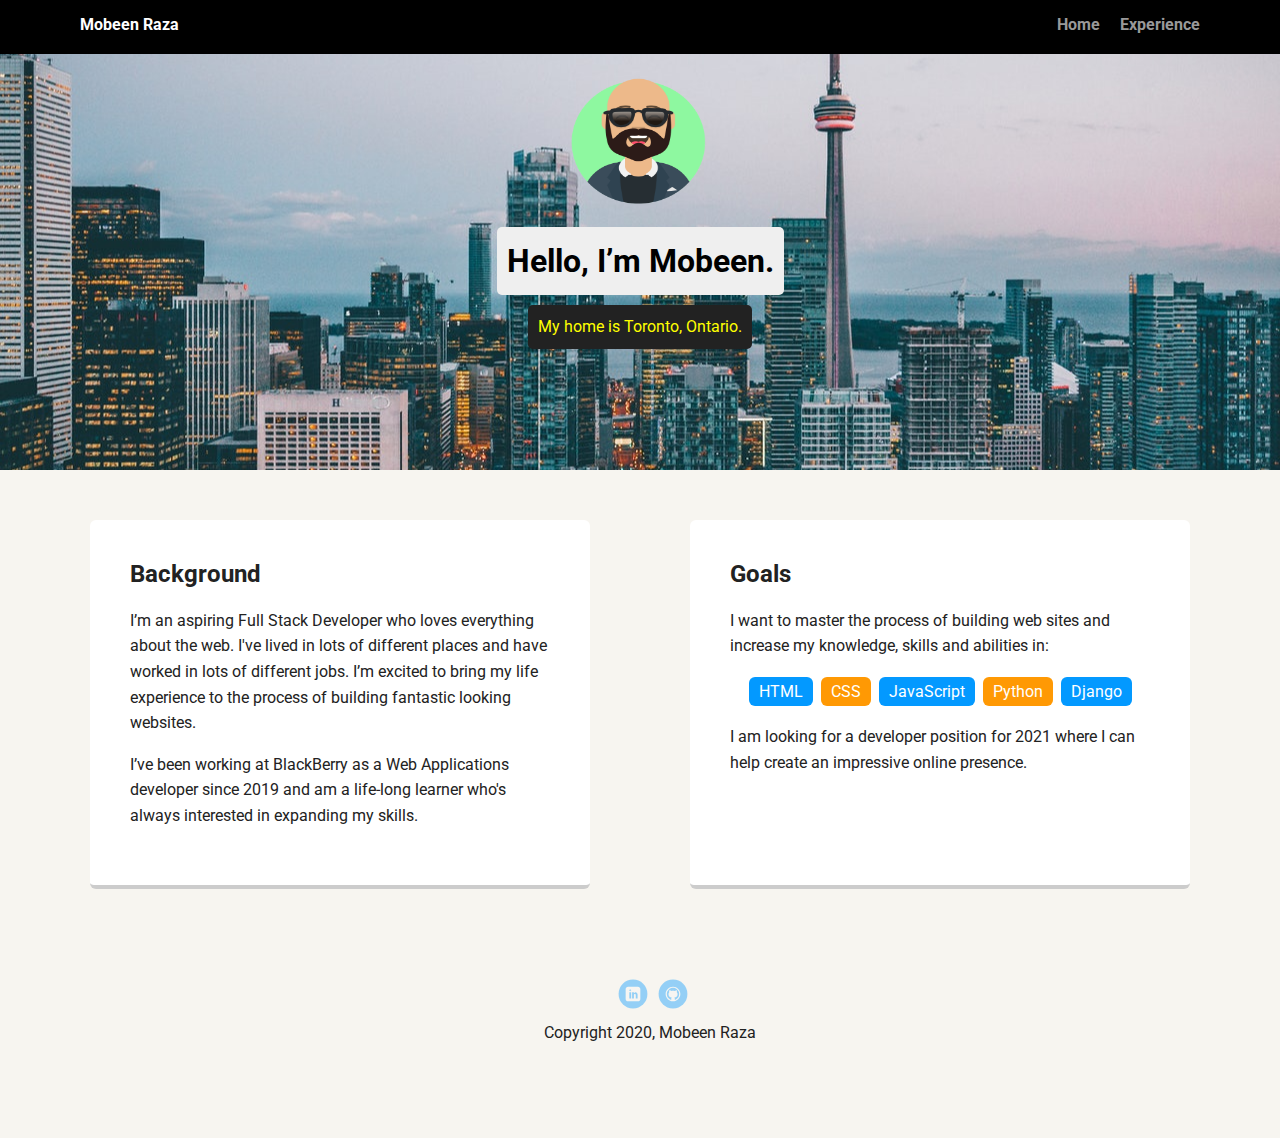
<file: index.html>
<!DOCTYPE html>
<html lang="en">
  <head>
    <meta charset="utf-8" />
    <title>Mobeen Raza's Profile</title>
    <meta name="viewport" content="width=device-width, initial-scale=1.0" />
    <link rel="stylesheet" href="styles.css" />
    <link
      href="https://fonts.googleapis.com/css?family=Muli%7CRoboto:400,300,500,700,900"
      rel="stylesheet"
    />
  </head>

  <body>
    <div class="main-nav">
      <ul class="nav">
        <li class="name">Mobeen Raza</li>
        <li><a href="index.html">Home</a></li>
        <li><a href="experience.html">Experience</a></li>
      </ul>
    </div>

    <header>
      <img
        src="images/Avatar-Maker.png"
        alt="Drawing of Mobeen Raza"
        class="profile-image"
      />
      <h1 class="tag name">Hello, I’m Mobeen.</h1>
      <p class="tag location">My home is Toronto, Ontario.</p>
    </header>

    <main class="flex">
      <div class="card">
        <h2>Background</h2>
        <p>
          I’m an aspiring Full Stack Developer who loves everything about the
          web. I've lived in lots of different places and have worked in lots of
          different jobs. I’m excited to bring my life experience to the process
          of building fantastic looking websites.
        </p>
        <p>
          I’ve been working at BlackBerry as a Web Applications developer since
          2019 and am a life-long learner who's always interested in expanding
          my skills.
        </p>
      </div>

      <div class="card">
        <h2>Goals</h2>
        <p>
          I want to master the process of building web sites and increase my
          knowledge, skills and abilities in:
        </p>
        <ul class="skills">
          <li>HTML</li>
          <li>CSS</li>
          <li>JavaScript</li>
          <li>Python</li>
          <li>Django</li>
        </ul>
        <p>
          I am looking for a developer position for 2021 where I can help create
          an impressive online presence.
        </p>
      </div>
    </main>
    <footer>
      <ul>
        <li>
          <a
            href="https://www.linkedin.com/in/mobeen-raza/"
            class="social linkedin"
            >LinkedIn</a
          >
        </li>
        <li>
          <a href="https://github.com/razamob" class="social github">Github</a>
        </li>
      </ul>
      <p class="copyright">Copyright 2020, Mobeen Raza</p>
    </footer>
  </body>
</html>
</file>
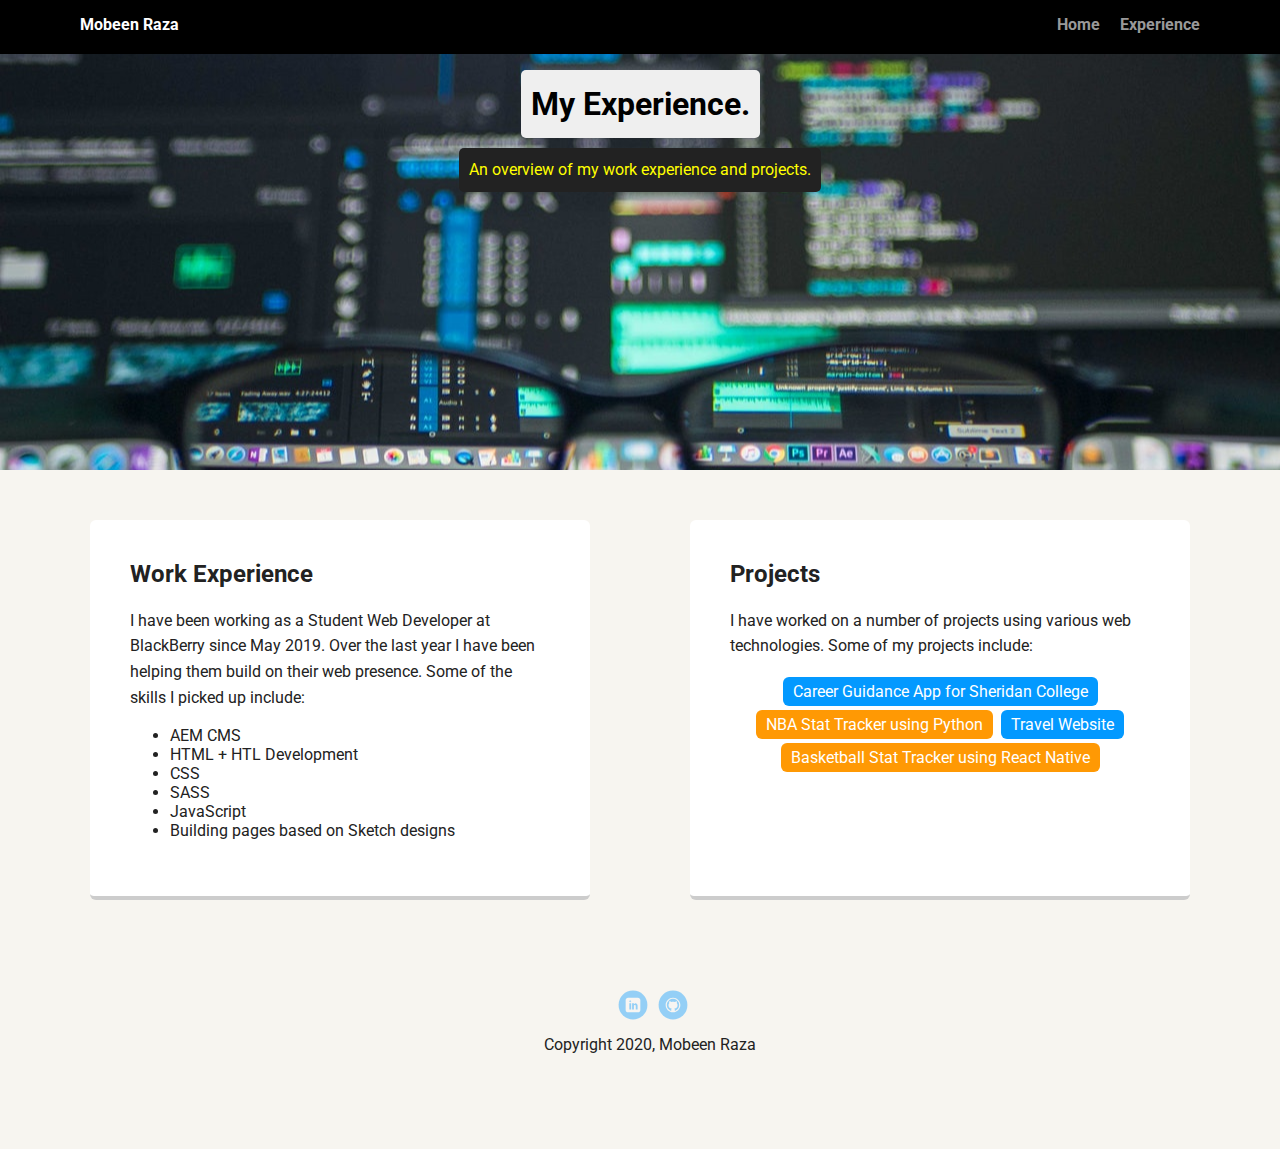
<file: experience.html>
<!DOCTYPE html>
<html lang="en">
  <head>
    <meta charset="utf-8" />
    <title>My Experience</title>
    <meta name="viewport" content="width=device-width, initial-scale=1.0" />
    <link rel="stylesheet" href="styles.css" />
    <link
      href="https://fonts.googleapis.com/css?family=Muli%7CRoboto:400,300,500,700,900"
      rel="stylesheet"
    />
  </head>

  <body>
    <div class="main-nav">
      <ul class="nav">
        <li class="name">Mobeen Raza</li>
        <li><a href="index.html">Home</a></li>
        <li><a href="experience.html">Experience</a></li>
      </ul>
    </div>

    <header class="experience-main-header">
      <h1 class="tag name">My Experience.</h1>
      <p class="tag location">
        An overview of my work experience and projects.
      </p>
    </header>

    <main class="flex">
      <div class="card">
        <h2>Work Experience</h2>
        <p>
          I have been working as a Student Web Developer at BlackBerry since May
          2019. Over the last year I have been helping them build on their web
          presence. Some of the skills I picked up include:
        </p>
        <ul>
          <li>
            AEM CMS
          </li>
          <li>
            HTML + HTL Development
          </li>
          <li>
            CSS
          </li>
          <li>
            SASS
          </li>
          <li>
            JavaScript
          </li>
          <li>
            Building pages based on Sketch designs
          </li>
        </ul>
      </div>

      <div class="card">
        <h2>Projects</h2>
        <p>
          I have worked on a number of projects using various web technologies.
          Some of my projects include:
        </p>
        <ul class="skills">
          <li>
            <a href="https://github.com/razamob/thryve"
              >Career Guidance App for Sheridan College</a
            >
          </li>
          <li>
            <a href="https://github.com/razamob/nba_stats_scraper"
              >NBA Stat Tracker using Python</a
            >
          </li>
          <li>
            <a href="https://github.com/razamob/travel-project"
              >Travel Website</a
            >
          </li>
          <li>
            <a href="https://github.com/razamob/nba-stat-tracker-master"
              >Basketball Stat Tracker using React Native</a
            >
          </li>
        </ul>
      </div>
    </main>
    <footer>
      <ul>
        <li>
          <a
            href="https://www.linkedin.com/in/mobeen-raza/"
            class="social linkedin"
            >LinkedIn</a
          >
        </li>
        <li>
          <a href="https://github.com/razamob" class="social github">Github</a>
        </li>
      </ul>
      <p class="copyright">Copyright 2020, Mobeen Raza</p>
    </footer>
  </body>
</html>
</file>
<file: styles.css>
/* Global Layout Set-up */
* {
  box-sizing: border-box;
}

body {
  margin: 0;
  padding: 0;
  text-align: center;
  font-family: "Roboto", sans-serif;
  color: #222;
  background: #f7f5f0;
}
/* Link Styles */

a {
  text-decoration: none;
  color: #999;
}
a:hover {
  color: #6633ff;
}

.skills a {
  color: #fff;
}

/* Section Styles */

.main-nav {
  width: 100%;
  background: black;
  min-height: 30px;
  padding: 10px;
  position: fixed;
  text-align: center;
}
.nav {
  display: flex;
  justify-content: space-around;
  font-weight: 700;
  list-style-type: none;
  margin: 0 auto;
  padding: 0;
}

.nav .name {
  display: block;
  margin-right: auto;
  color: white;
}
.nav li {
  padding: 5px 10px 10px 10px;
}
.nav a {
  transition: all 0.5s;
}
.nav a:hover {
  color: white;
}

header {
  text-align: center;
  background: url("images/toronto-dt.jpg") no-repeat center;
  background-size: cover;
  overflow: hidden;
  padding-top: 60px;
}

.experience-main-header {
  background: url("images/coding-projects.jpg") no-repeat center;
}

header {
  line-height: 1.5;
}
header .profile-image {
  width: 150px;
  height: 150px;
  transition: all 0.5s;
}
header .profile-image:hover {
  transform: scale(1.2) rotate(5deg);
}
.tag {
  background-color: #efefef;
  color: black;
  padding: 10px;
  border-radius: 5px;
  display: table;
  margin: 10px auto;
}
.location {
  background-color: #222;
  color: yellow;
}
.card {
  margin: 30px;
  padding: 20px 40px 40px;
  max-width: 500px;
  text-align: left;
  background: #fff;
  border-bottom: 4px solid #ccc;
  border-radius: 6px;
  transition: all 0.5s;
}
.card:hover {
  border-color: #ff99ff;
}

ul.skills {
  padding: 0;
  text-align: center;
}

.skills li {
  border-radius: 6px;
  display: inline-block;
  background: #ff9904;
  color: white;
  padding: 5px 10px;
  margin: 2px;
}

.skills li:nth-child(odd) {
  background: #0399ff;
}

footer {
  width: 100%;
  min-height: 30px;
  padding: 20px 0 40px 20px;
}

footer .copyright {
  top: -8px;
  font-size: 0.75em;
}

footer ul {
  list-style-type: none;
  margin: 0;
  padding: 0;
}

footer ul li {
  display: inline-block;
}

a.social {
  display: inline-block;
  text-indent: -9999px;
  margin-left: 5px;
  width: 30px;
  height: 30px;
  background-size: 30px 30px;
  opacity: 0.4;
  transition: all 0.5s;
}
a.twitter {
  background-image: url(images/twitter.svg);
}
a.linkedin {
  background-image: url(images/linkedin.svg);
}
a.github {
  background-image: url(images/github.svg);
}
a.social:hover {
  opacity: 1;
}
.clearfix {
  clear: both;
}

/* Styles for larger screens */
@media screen and (min-width: 720px) {
  .flex {
    display: -ms-flexbox; /* TWEENER - IE 10 */
    display: flex;
    max-width: 1200px;
    -ms-flex-pack: distribute;
    justify-content: space-around;
    margin: 0 auto;
  }

  header {
    min-height: 470px;
  }

  .nav {
    max-width: 1200px;
    padding: 0 30px;
  }

  main {
    padding-top: 20px;
  }

  main p {
    line-height: 1.6em;
  }

  footer {
    font-size: 1.3em;
    max-width: 1200px;
    margin: 40px auto;
  }
}
</file>
